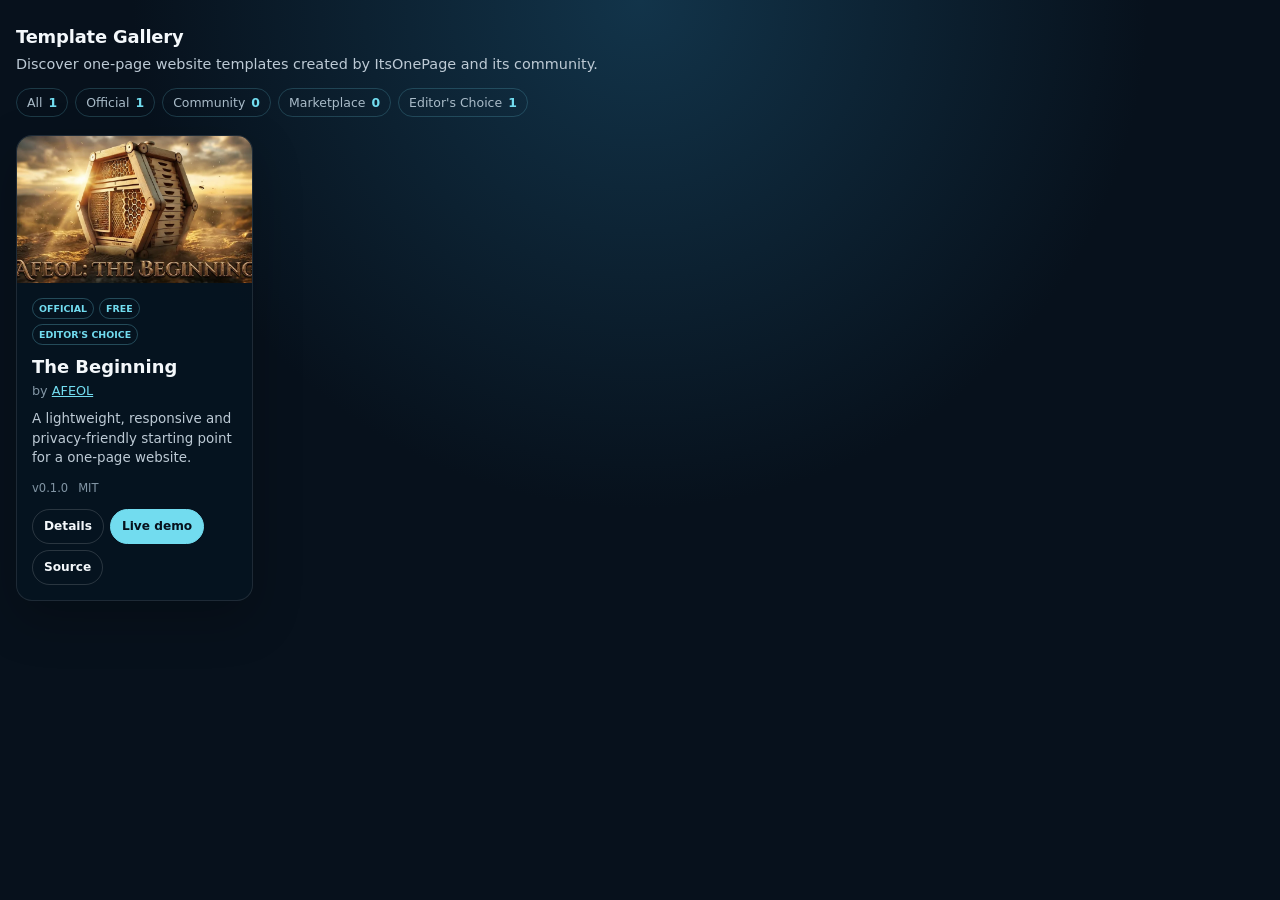
<file: templates/gallery/index.html>
<!doctype html>
<html lang="en">
  <head>
    <meta charset="utf-8">

    <meta
      name="viewport"
      content="width=device-width, initial-scale=1"
    >

    <title>ItsOnePage Template Gallery</title>

    <meta
      name="description"
      content="Discover official, community and marketplace one-page website templates."
    >

    <meta
      name="robots"
      content="noindex, nofollow"
    >

    <meta
      name="theme-color"
      content="#07111c"
    >

    <style>
      :root {
        color-scheme: dark;
        font-family:
          Inter,
          ui-sans-serif,
          system-ui,
          -apple-system,
          BlinkMacSystemFont,
          "Segoe UI",
          sans-serif;
        background: #07111c;
        color: #f4f8fb;
      }

      * {
        box-sizing: border-box;
      }

      html {
        min-height: 100%;
        background: #07111c;
      }

      body {
        min-height: 100vh;
        margin: 0;
        background:
          radial-gradient(
            circle at top,
            #12344a,
            #07111c 46%
          );
      }

      main {
        width: min(
          1280px,
          calc(100% - 32px)
        );
        margin: 0 auto;
        padding: 26px 0 48px;
      }

      header {
        max-width: 760px;
        margin-bottom: 18px;
      }

      h1 {
        margin: 0 0 6px;
        font-size: 1.12rem;
        line-height: 1.25;
        letter-spacing: -0.01em;
      }

      header > p {
        margin: 0;
        color: #bdcad5;
        font-size: 0.9rem;
        line-height: 1.5;
      }

      .stats {
        display: flex;
        flex-wrap: wrap;
        gap: 7px;
        margin-top: 12px;
      }

      .stat {
        display: inline-flex;
        gap: 6px;
        align-items: center;
        padding: 6px 10px;
        border: 1px solid
          rgb(114 220 239 / 20%);
        border-radius: 999px;
        color: #a9bbc8;
        font-size: 0.78rem;
      }

      .stat strong {
        color: #72dcef;
      }

      .gallery {
        display: grid;
        grid-template-columns:
          repeat(
            auto-fill,
            minmax(220px, 1fr)
          );
        gap: 16px;
        align-items: start;
      }

      .card {
        overflow: hidden;
        border: 1px solid
          rgb(255 255 255 / 10%);
        border-radius: 16px;
        background:
          rgb(6 20 32 / 88%);
        box-shadow:
          0 18px 50px
          rgb(0 0 0 / 24%);
        transition:
          border-color 160ms ease,
          box-shadow 160ms ease;
      }

      .card:hover {
        border-color:
          rgb(114 220 239 / 30%);
        box-shadow:
          0 20px 55px
          rgb(0 0 0 / 30%);
      }

      .media-link,
      .card-placeholder {
        display: block;
        width: 100%;
        aspect-ratio: 16 / 10;
        overflow: hidden;
        color: inherit;
        text-decoration: none;
      }

      .card-image {
        display: block;
        width: 100%;
        height: 100%;
        object-fit: cover;
        transition:
          transform 220ms ease;
      }

      .card:hover .card-image {
        transform: scale(1.025);
      }

      .card-placeholder {
        display: grid;
        place-content: center;
        gap: 8px;
        padding: 22px;
        background:
          linear-gradient(
            135deg,
            #15394e,
            #091723
          );
        text-align: center;
      }

      .card-placeholder strong {
        font-size: 1.4rem;
      }

      .card-placeholder small,
      .placeholder-label {
        color: #9fb2c0;
      }

      .placeholder-label {
        font-size: 0.66rem;
        font-weight: 700;
        letter-spacing: 0.12em;
        text-transform: uppercase;
      }

      .card-content {
        padding: 15px;
      }

      .badges {
        display: flex;
        flex-wrap: wrap;
        gap: 5px;
        margin-bottom: 11px;
      }

      .badges span {
        padding: 4px 6px;
        border: 1px solid
          rgb(114 220 239 / 28%);
        border-radius: 999px;
        color: #72dcef;
        font-size: 0.59rem;
        font-weight: 700;
        text-transform: uppercase;
      }

      h2 {
        margin: 0;
        font-size: 1.12rem;
        line-height: 1.25;
      }

      h2 a {
        color: #f4f8fb;
        text-decoration: none;
      }

      h2 a:hover {
        color: #72dcef;
      }

      .author {
        margin: 5px 0 11px;
        color: #8295a4;
        font-size: 0.8rem;
      }

      .author-link {
        color: #72dcef;
      }

      .description {
        display: -webkit-box;
        min-height: 4.35em;
        margin: 0 0 13px;
        overflow: hidden;
        color: #bdcad5;
        font-size: 0.84rem;
        line-height: 1.45;
        -webkit-box-orient: vertical;
        -webkit-line-clamp: 3;
      }

      .metadata {
        display: flex;
        flex-wrap: wrap;
        gap: 10px;
        margin-bottom: 14px;
        color: #8295a4;
        font-size: 0.72rem;
      }

      .actions {
        display: flex;
        flex-wrap: wrap;
        gap: 6px;
      }

      .button {
        display: inline-flex;
        min-height: 35px;
        align-items: center;
        justify-content: center;
        padding: 0 11px;
        border: 1px solid
          rgb(255 255 255 / 15%);
        border-radius: 999px;
        color: #f4f8fb;
        font-size: 0.76rem;
        font-weight: 700;
        text-decoration: none;
      }

      .button:hover {
        border-color: #72dcef;
      }

      .button-primary {
        border-color: #72dcef;
        background: #72dcef;
        color: #07111c;
      }

      .button:focus-visible,
      .media-link:focus-visible,
      h2 a:focus-visible {
        outline: 2px solid #72dcef;
        outline-offset: 3px;
      }

      @media (min-width: 1200px) {
        .gallery {
          grid-template-columns:
            repeat(5, minmax(0, 1fr));
        }
      }

      @media (
        min-width: 760px
      ) and (
        max-width: 1199px
      ) {
        .gallery {
          grid-template-columns:
            repeat(3, minmax(0, 1fr));
        }
      }

      @media (
        min-width: 480px
      ) and (
        max-width: 759px
      ) {
        .gallery {
          grid-template-columns:
            repeat(2, minmax(0, 1fr));
        }
      }

      @media (max-width: 479px) {
        main {
          width: min(
            100% - 20px,
            440px
          );
          padding: 22px 0 40px;
        }

        header {
          margin-bottom: 16px;
        }

        h1 {
          font-size: 1.12rem;
        }

        .gallery {
          grid-template-columns: 1fr;
        }

        .description {
          min-height: auto;
        }
      }

      @media (
        prefers-reduced-motion: reduce
      ) {
        .card,
        .card-image {
          transition: none;
        }

        .card:hover .card-image {
          transform: none;
        }
      }
    </style>
  </head>

  <body>
    <main>
      <header>
        <h1>Template Gallery</h1>

        <p>
          Discover one-page website templates created by
          ItsOnePage and its community.
        </p>

        <div
          class="stats"
          aria-label="Template statistics"
        >
          
    <span class="stat">
      All
      <strong>1</strong>
    </span>
  
    <span class="stat">
      Official
      <strong>1</strong>
    </span>
  
    <span class="stat">
      Community
      <strong>0</strong>
    </span>
  
    <span class="stat">
      Marketplace
      <strong>0</strong>
    </span>
  
    <span class="stat">
      Editor&#039;s Choice
      <strong>1</strong>
    </span>
  
        </div>
      </header>

      <section
        class="gallery"
        aria-label="Available templates"
      >
        
    <article class="card">
      
      <a
        class="media-link"
        href="/templates/official/beginning/"
        aria-label="Open The Beginning"
      >
        <img
          class="card-image"
          src="/templates/official/beginning/previews/thumbnail.webp"
          alt="The Beginning template preview"
          loading="lazy"
          decoding="async"
        >
      </a>
    

      <div class="card-content">
        <div class="badges">
          <span>official</span>
          <span>free</span>
          <span>Editor&#039;s Choice</span>
        </div>

        <h2>
          <a href="/templates/official/beginning/">
            The Beginning
          </a>
        </h2>

        <p class="author">
          by 
      <a
        class="author-link"
        href="https://afeol.com/"
        target="_blank"
        rel="noopener noreferrer"
      >
        AFEOL
      </a>
    
        </p>

        <p class="description">
          A lightweight, responsive and privacy-friendly starting point for a one-page website.
        </p>

        <div class="metadata">
          <span>v0.1.0</span>
          <span>MIT</span>
        </div>

        <div class="actions">
          
      <a
        class="button"
        href="/templates/official/beginning/"
      >
        Details
      </a>
    
        <a
          class="button button-primary"
          href="https://beta-transparent.itsonepage.pages.dev/"
          target="_blank"
          rel="noopener noreferrer"
        >
          Live demo
        </a>
      
        <a
          class="button"
          href="https://github.com/AfeolOrg/ItsOnePage"
          target="_blank"
          rel="noopener noreferrer"
        >
          Source
        </a>
      
        </div>
      </div>
    </article>
  
      </section>
    </main>
  </body>
</html>
</file>
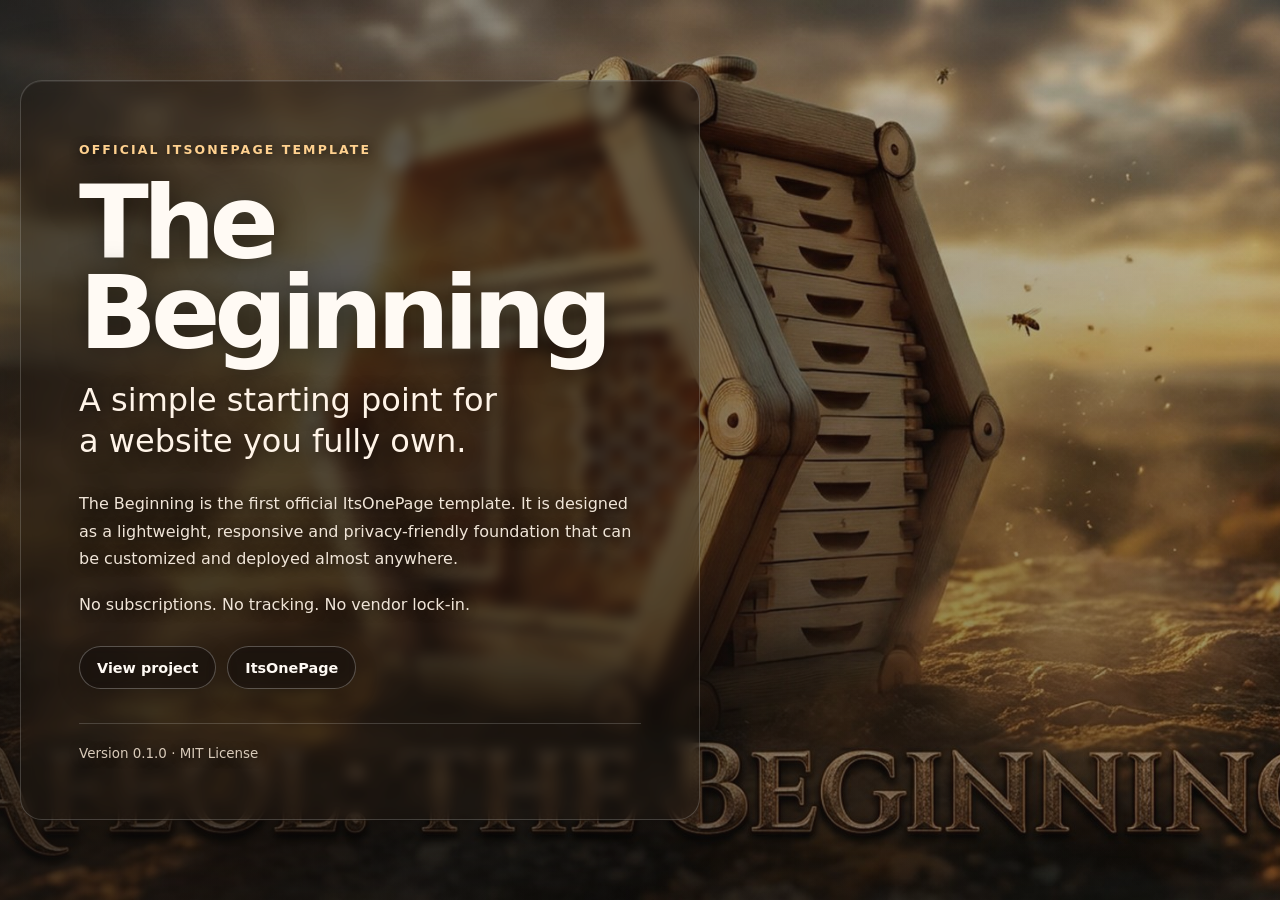
<file: templates/official/beginning/index.html>
<!doctype html>
<html lang="en">
  <head>
    <meta charset="utf-8">

    <meta
      name="viewport"
      content="width=device-width, initial-scale=1"
    >

    <title>The Beginning</title>

    <meta
      name="description"
      content="The Beginning is the first official ItsOnePage template."
    >

    <meta
      name="robots"
      content="noindex, nofollow, noarchive, nosnippet, noimageindex"
    >

    <meta
      name="googlebot"
      content="noindex, nofollow, noarchive, nosnippet, noimageindex"
    >

    <meta
      name="bingbot"
      content="noindex, nofollow, noarchive, nosnippet, noimageindex"
    >

    <meta
      name="theme-color"
      content="#120f0d"
    >

    <meta
      name="color-scheme"
      content="dark"
    >

    <style>
      :root {
        color-scheme: dark;
        font-family:
          Inter,
          ui-sans-serif,
          system-ui,
          -apple-system,
          BlinkMacSystemFont,
          "Segoe UI",
          sans-serif;
        background: #120f0d;
        color: #fffaf4;
      }

      * {
        box-sizing: border-box;
      }

      html {
        min-height: 100%;
        background: #120f0d;
      }

      body {
        min-height: 100vh;
        min-height: 100svh;
        margin: 0;
        overflow-x: hidden;
        background: #120f0d;
        color: #fffaf4;
      }

      .wallpaper {
        position: fixed;
        z-index: 0;
        inset: 0;
        background-image:
          url("./background-desktop.jpg");
        background-position:
          center bottom;
        background-size:
          cover;
        background-repeat:
          no-repeat;
        pointer-events: none;
      }

      .wallpaper::after {
        position: absolute;
        inset: 0;
        content: "";
        background:
          linear-gradient(
            90deg,
            rgb(18 15 13 / 56%) 0%,
            rgb(18 15 13 / 30%) 48%,
            rgb(18 15 13 / 14%) 100%
          ),
          linear-gradient(
            180deg,
            rgb(18 15 13 / 6%) 0%,
            rgb(18 15 13 / 40%) 100%
          );
      }

      .page {
        position: relative;
        z-index: 1;
        display: flex;
        width: min(
          1320px,
          calc(100% - 40px)
        );
        min-height: 100vh;
        min-height: 100svh;
        margin: 0 auto;
        align-items: center;
        padding: 42px 0;
      }

      main {
        width: min(
          680px,
          100%
        );
        padding: clamp(
          30px,
          5vw,
          58px
        );
        border: 1px solid
          rgb(255 255 255 / 18%);
        border-radius: 22px;
        background:
          rgb(24 18 14 / 40%);
        box-shadow:
          0 26px 80px
          rgb(0 0 0 / 34%),
          inset 0 1px 0
          rgb(255 255 255 / 8%);
        backdrop-filter: blur(7px);
        -webkit-backdrop-filter:
          blur(7px);
      }

      .eyebrow {
        margin: 0 0 18px;
        color: #ffd18f;
        font-size: 0.78rem;
        font-weight: 750;
        letter-spacing: 0.17em;
        text-transform: uppercase;
        text-shadow:
          0 1px 10px
          rgb(0 0 0 / 72%);
      }

      h1 {
        max-width: 620px;
        margin: 0 0 22px;
        font-size: clamp(
          3.5rem,
          8vw,
          7rem
        );
        line-height: 0.88;
        letter-spacing: -0.06em;
        text-wrap: balance;
        text-shadow:
          0 3px 30px
          rgb(0 0 0 / 52%);
      }

      .lead {
        max-width: 570px;
        margin: 0 0 28px;
        color: #fff4e8;
        font-size: clamp(
          1.35rem,
          3vw,
          2rem
        );
        line-height: 1.28;
        text-wrap: balance;
        text-shadow:
          0 2px 18px
          rgb(0 0 0 / 68%);
      }

      .copy {
        max-width: 590px;
      }

      p {
        margin: 0 0 18px;
        color: #f0e5d8;
        font-size: 1rem;
        line-height: 1.72;
        text-shadow:
          0 1px 12px
          rgb(0 0 0 / 74%);
      }

      .links {
        display: flex;
        flex-wrap: wrap;
        gap: 11px;
        margin-top: 28px;
      }

      a {
        display: inline-flex;
        min-height: 43px;
        align-items: center;
        justify-content: center;
        padding: 0 17px;
        border: 1px solid
          rgb(255 255 255 / 26%);
        border-radius: 999px;
        background:
          rgb(25 18 13 / 54%);
        color: #fffaf4;
        font-size: 0.9rem;
        font-weight: 700;
        text-decoration: none;
        box-shadow:
          0 8px 24px
          rgb(0 0 0 / 18%);
        backdrop-filter: blur(5px);
        -webkit-backdrop-filter:
          blur(5px);
      }

      a:hover {
        border-color: #ffd18f;
        background:
          rgb(255 209 143 / 14%);
      }

      a:focus-visible {
        outline: 2px solid #ffd18f;
        outline-offset: 4px;
      }

      footer {
        margin-top: 34px;
        padding-top: 22px;
        border-top: 1px solid
          rgb(255 255 255 / 17%);
        color: #d8cab9;
        font-size: 0.84rem;
        text-shadow:
          0 1px 10px
          rgb(0 0 0 / 70%);
      }

      @media (max-width: 1024px) {
        .wallpaper {
          background-image:
            url("./background-tablet.jpg");
          background-position:
            center bottom;
        }

        .wallpaper::after {
          background:
            linear-gradient(
              90deg,
              rgb(18 15 13 / 58%) 0%,
              rgb(18 15 13 / 34%) 62%,
              rgb(18 15 13 / 16%) 100%
            ),
            linear-gradient(
              180deg,
              rgb(18 15 13 / 8%) 0%,
              rgb(18 15 13 / 46%) 100%
            );
        }

        .page {
          width: min(
            900px,
            calc(100% - 32px)
          );
        }
      }

      @media (max-width: 640px) {
        .wallpaper {
          background-image:
            url("./background-mobile.jpg");
          background-position:
            center bottom;
        }

        .wallpaper::after {
          background:
            linear-gradient(
              180deg,
              rgb(18 15 13 / 10%) 0%,
              rgb(18 15 13 / 34%) 42%,
              rgb(18 15 13 / 82%) 100%
            );
        }

        .page {
          width: calc(100% - 20px);
          min-height: 100svh;
          align-items: flex-end;
          padding: 16px 0;
        }

        main {
          padding: 28px 22px;
          border-radius: 18px;
          background:
            rgb(24 18 14 / 58%);
          backdrop-filter: blur(6px);
          -webkit-backdrop-filter:
            blur(6px);
        }

        h1 {
          font-size: clamp(
            3.1rem,
            18vw,
            5.2rem
          );
        }

        .lead {
          font-size: 1.35rem;
        }

        .links {
          display: grid;
        }

        a {
          width: 100%;
        }
      }

      @media (
        prefers-reduced-transparency:
          reduce
      ) {
        main {
          background:
            rgb(24 18 14 / 92%);
          backdrop-filter: none;
          -webkit-backdrop-filter:
            none;
        }

        a {
          background: #211914;
          backdrop-filter: none;
          -webkit-backdrop-filter:
            none;
        }
      }
    </style>
  </head>

  <body>
    <div
      class="wallpaper"
      aria-hidden="true"
    ></div>

    <div class="page">
      <main>
        <p class="eyebrow">
          Official ItsOnePage Template
        </p>

        <h1>The Beginning</h1>

        <p class="lead">
          A simple starting point for a website you fully own.
        </p>

        <div class="copy">
          <p>
            The Beginning is the first official ItsOnePage
            template. It is designed as a lightweight,
            responsive and privacy-friendly foundation that can
            be customized and deployed almost anywhere.
          </p>

          <p>
            No subscriptions. No tracking. No vendor lock-in.
          </p>
        </div>

        <nav
          class="links"
          aria-label="Template links"
        >
          <a
            href="https://github.com/AfeolOrg/ItsOnePage"
            target="_blank"
            rel="noopener noreferrer"
          >
            View project
          </a>

          <a href="https://afeol.com/">
            ItsOnePage
          </a>
        </nav>

        <footer>
          Version 0.1.0 · MIT License
        </footer>
      </main>
    </div>
  </body>
</html>
</file>
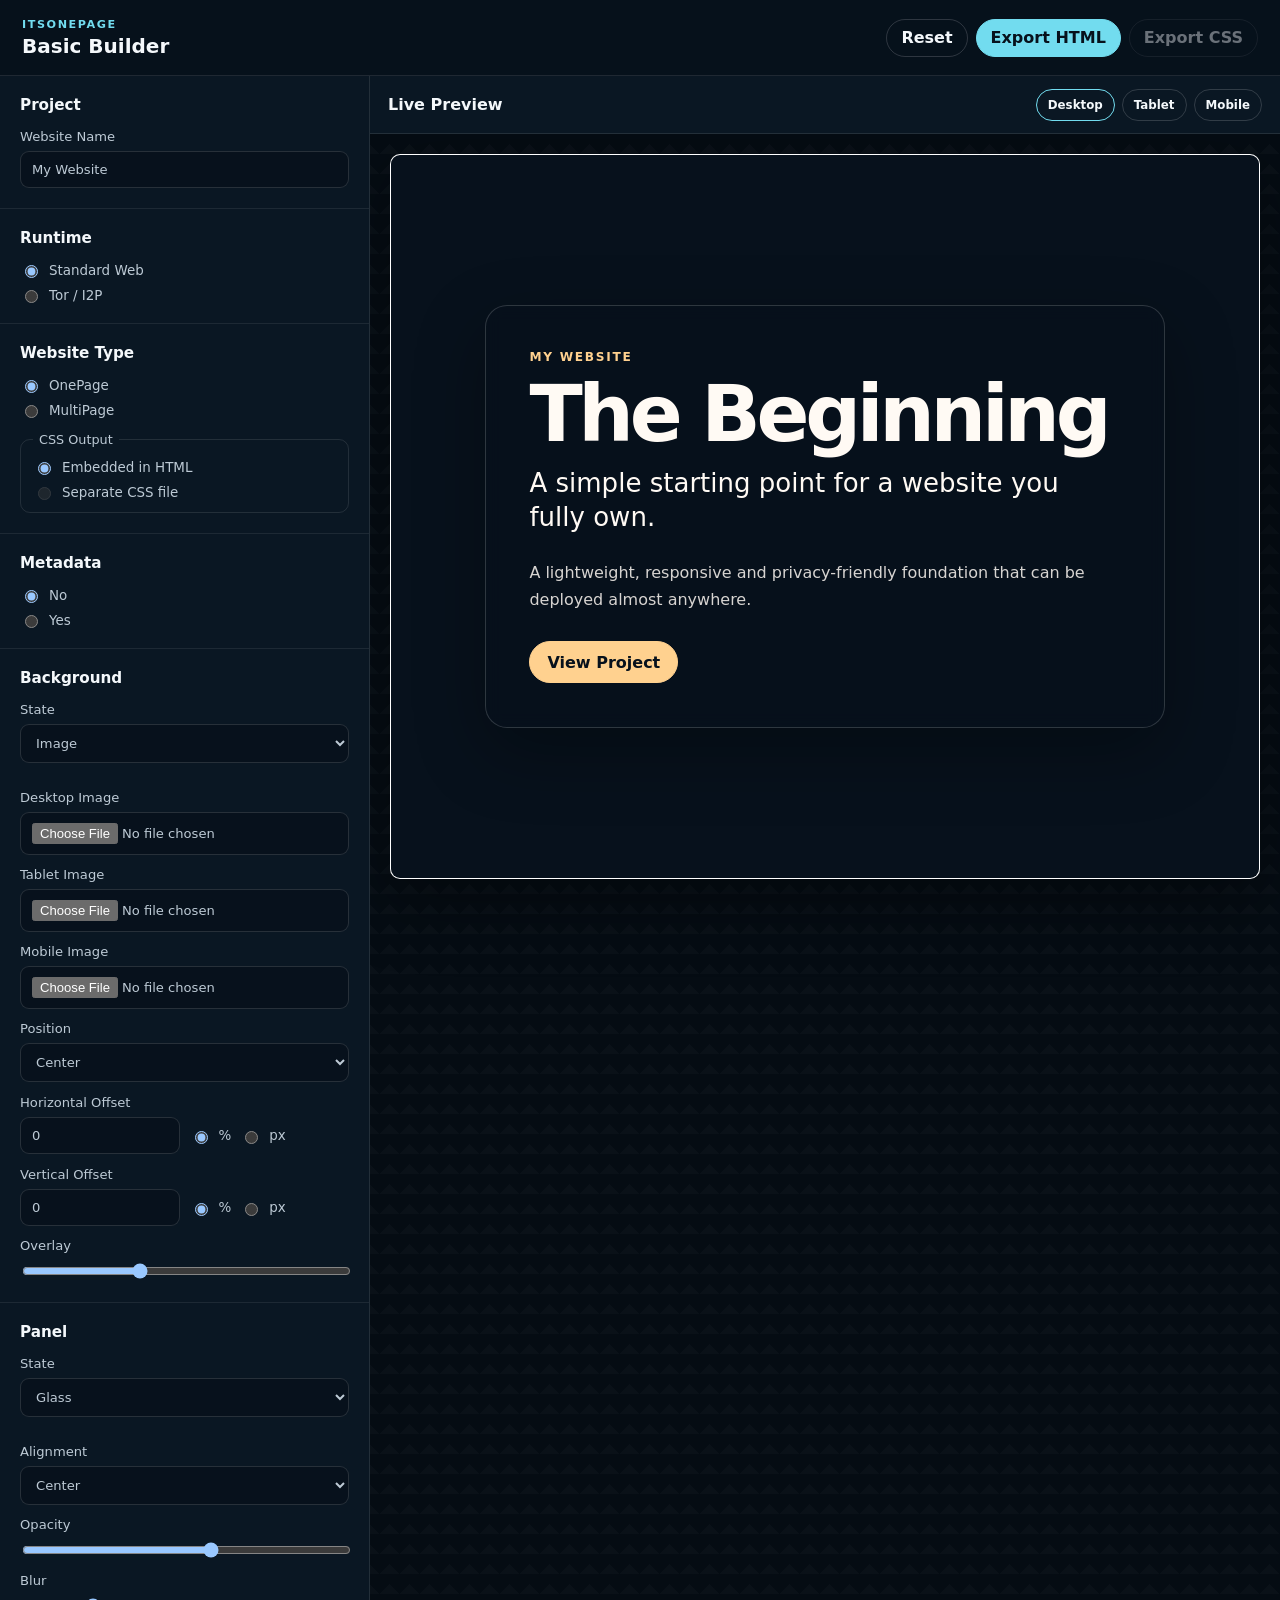
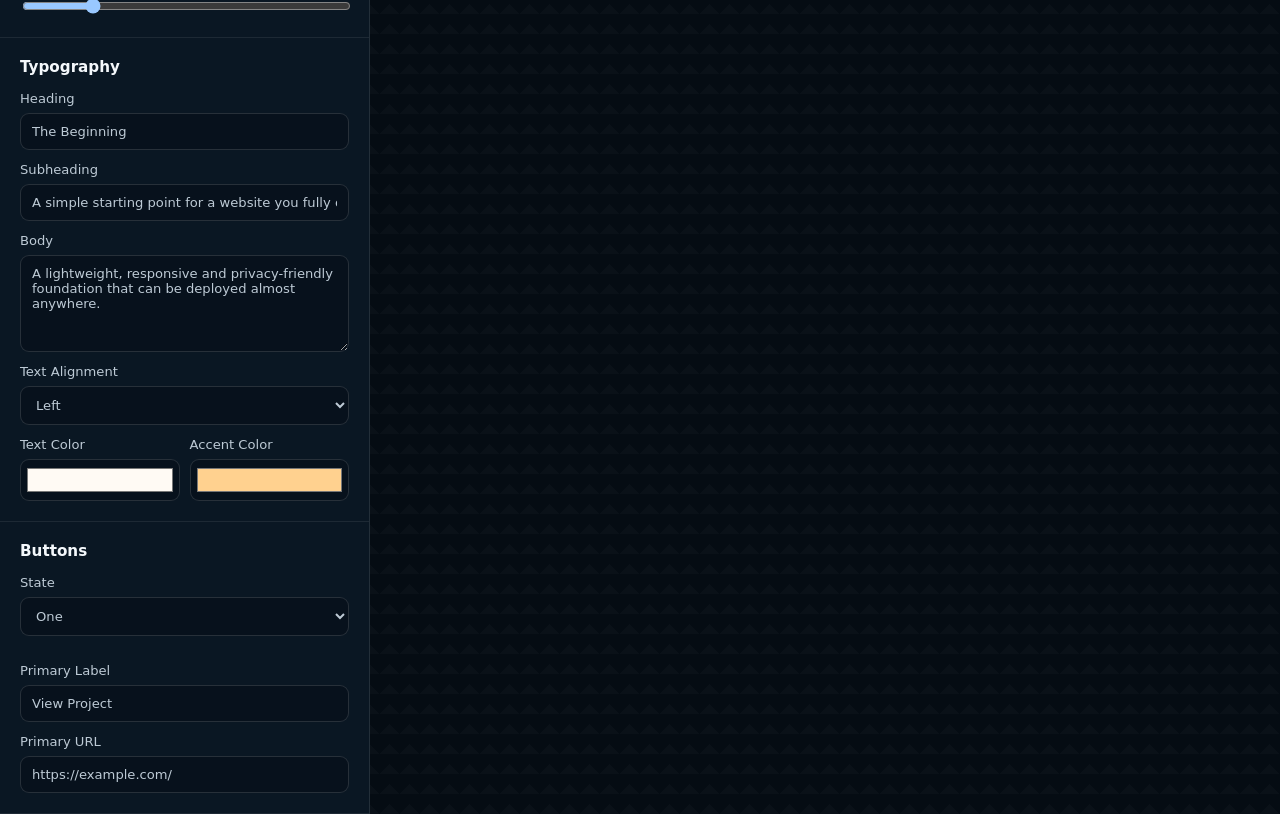
<file: templates/builder/mvp/builder.html>
<!doctype html>
<html lang="en">
  <head>
    <meta charset="utf-8">

    <meta
      name="viewport"
      content="width=device-width, initial-scale=1"
    >

    <title>ItsOnePage Basic Builder</title>

    <meta
      name="description"
      content="A browser-based static website generator."
    >

    <meta
      name="robots"
      content="noindex, nofollow"
    >

    <link
      rel="stylesheet"
      href="./builder.css"
    >
  </head>

  <body>
    <header class="app-header">
      <div>
        <p class="eyebrow">
          ItsOnePage
        </p>

        <h1>Basic Builder</h1>
      </div>

      <div class="header-actions">
        <button
          class="button"
          id="resetButton"
          type="button"
        >
          Reset
        </button>

        <button
          class="button button-primary"
          id="exportHtmlButton"
          type="button"
        >
          Export HTML
        </button>

        <button
          class="button"
          id="exportCssButton"
          type="button"
          disabled
        >
          Export CSS
        </button>
      </div>
    </header>

    <main class="workspace">
      <aside class="inspector">
        <form id="builderForm">
          <section class="control-section">
            <h2>Project</h2>

            <label class="field">
              <span>Website Name</span>

              <input
                id="siteName"
                type="text"
                value="My Website"
              >
            </label>
          </section>

          <section class="control-section">
            <h2>Runtime</h2>

            <div class="radio-group">
              <label>
                <input
                  type="radio"
                  name="runtime"
                  value="standard"
                  checked
                >
                Standard Web
              </label>

              <label>
                <input
                  type="radio"
                  name="runtime"
                  value="tor-i2p"
                >
                Tor / I2P
              </label>
            </div>

            <p
              class="notice"
              id="runtimeNotice"
              hidden
            >
              JavaScript, remote assets and public-web SEO are
              excluded from generated output.
            </p>
          </section>

          <section class="control-section">
            <h2>Website Type</h2>

            <div class="radio-group">
              <label>
                <input
                  type="radio"
                  name="websiteType"
                  value="onepage"
                  checked
                >
                OnePage
              </label>

              <label>
                <input
                  type="radio"
                  name="websiteType"
                  value="multipage"
                >
                MultiPage
              </label>
            </div>

            <fieldset id="cssModeFieldset">
              <legend>CSS Output</legend>

              <div class="radio-group">
                <label>
                  <input
                    type="radio"
                    name="cssMode"
                    value="embedded"
                    checked
                  >
                  Embedded in HTML
                </label>

                <label>
                  <input
                    type="radio"
                    name="cssMode"
                    value="separate"
                    disabled
                  >
                  Separate CSS file
                </label>
              </div>
            </fieldset>
          </section>

          <section class="control-section">
            <h2>Metadata</h2>

            <div class="radio-group">
              <label>
                <input
                  type="radio"
                  name="metadata"
                  value="no"
                  checked
                >
                No
              </label>

              <label>
                <input
                  type="radio"
                  name="metadata"
                  value="yes"
                >
                Yes
              </label>
            </div>

            <div
              class="dependent-controls"
              id="metadataControls"
              hidden
            >
              <label class="field">
                <span>Description</span>

                <textarea
                  id="siteDescription"
                  rows="3"
                >A simple website generated with ItsOnePage.</textarea>
              </label>

              <label class="field">
                <span>Author</span>

                <input
                  id="siteAuthor"
                  type="text"
                  value=""
                >
              </label>

              <label class="field">
                <span>Language</span>

                <input
                  id="siteLanguage"
                  type="text"
                  value="en"
                >
              </label>
            </div>
          </section>

          <section class="control-section">
            <h2>Background</h2>

            <label class="field">
              <span>State</span>

              <select id="backgroundState">
                <option value="none">None</option>
                <option value="color">Color</option>
                <option value="gradient">Gradient</option>
                <option value="image" selected>Image</option>
              </select>
            </label>

            <div
              class="dependent-controls"
              id="backgroundColorControls"
              hidden
            >
              <label class="field">
                <span>Color</span>

                <input
                  id="backgroundColor"
                  type="color"
                  value="#07111c"
                >
              </label>
            </div>

            <div
              class="dependent-controls"
              id="gradientControls"
              hidden
            >
              <label class="field">
                <span>Gradient Type</span>

                <select id="gradientType">
                  <option value="linear">Linear</option>
                  <option value="radial">Radial</option>
                </select>
              </label>

              <div class="field-row">
                <label class="field">
                  <span>Start</span>

                  <input
                    id="gradientStart"
                    type="color"
                    value="#12344a"
                  >
                </label>

                <label class="field">
                  <span>End</span>

                  <input
                    id="gradientEnd"
                    type="color"
                    value="#07111c"
                  >
                </label>
              </div>

              <label class="field">
                <span>Angle</span>

                <input
                  id="gradientAngle"
                  type="range"
                  min="0"
                  max="360"
                  value="135"
                >
              </label>
            </div>

            <div
              class="dependent-controls"
              id="backgroundImageControls"
            >
              <label class="field">
                <span>Desktop Image</span>

                <input
                  id="desktopImage"
                  type="file"
                  accept="image/*"
                >
              </label>

              <label class="field">
                <span>Tablet Image</span>

                <input
                  id="tabletImage"
                  type="file"
                  accept="image/*"
                >
              </label>

              <label class="field">
                <span>Mobile Image</span>

                <input
                  id="mobileImage"
                  type="file"
                  accept="image/*"
                >
              </label>

              <label class="field">
                <span>Position</span>

                <select id="backgroundPosition">
                  <option value="left top">Top Left</option>
                  <option value="center top">Top Center</option>
                  <option value="right top">Top Right</option>
                  <option value="left center">Center Left</option>
                  <option value="center center" selected>Center</option>
                  <option value="right center">Center Right</option>
                  <option value="left bottom">Bottom Left</option>
                  <option value="center bottom">Bottom Center</option>
                  <option value="right bottom">Bottom Right</option>
                </select>
              </label>

              <div class="offset-control">
                <span>Horizontal Offset</span>

                <div class="field-row">
                  <input
                    id="horizontalOffset"
                    type="number"
                    min="-100"
                    max="100"
                    value="0"
                  >

                  <div class="radio-group radio-inline">
                    <label>
                      <input
                        type="radio"
                        name="horizontalUnit"
                        value="%"
                        checked
                      >
                      %
                    </label>

                    <label>
                      <input
                        type="radio"
                        name="horizontalUnit"
                        value="px"
                      >
                      px
                    </label>
                  </div>
                </div>
              </div>

              <div class="offset-control">
                <span>Vertical Offset</span>

                <div class="field-row">
                  <input
                    id="verticalOffset"
                    type="number"
                    min="-100"
                    max="100"
                    value="0"
                  >

                  <div class="radio-group radio-inline">
                    <label>
                      <input
                        type="radio"
                        name="verticalUnit"
                        value="%"
                        checked
                      >
                      %
                    </label>

                    <label>
                      <input
                        type="radio"
                        name="verticalUnit"
                        value="px"
                      >
                      px
                    </label>
                  </div>
                </div>
              </div>

              <label class="field">
                <span>Overlay</span>

                <input
                  id="overlay"
                  type="range"
                  min="0"
                  max="100"
                  value="35"
                >
              </label>
            </div>
          </section>

          <section class="control-section">
            <h2>Panel</h2>

            <label class="field">
              <span>State</span>

              <select id="panelState">
                <option value="none">None</option>
                <option value="solid">Solid</option>
                <option value="glass" selected>Glass</option>
              </select>
            </label>

            <div
              class="dependent-controls"
              id="panelControls"
            >
              <label class="field">
                <span>Alignment</span>

                <select id="panelAlignment">
                  <option value="flex-start">Left</option>
                  <option value="center" selected>Center</option>
                  <option value="flex-end">Right</option>
                </select>
              </label>

              <label class="field">
                <span>Opacity</span>

                <input
                  id="panelOpacity"
                  type="range"
                  min="0"
                  max="100"
                  value="58"
                >
              </label>

              <label class="field">
                <span>Blur</span>

                <input
                  id="panelBlur"
                  type="range"
                  min="0"
                  max="40"
                  value="8"
                >
              </label>
            </div>
          </section>

          <section class="control-section">
            <h2>Typography</h2>

            <label class="field">
              <span>Heading</span>

              <input
                id="heading"
                type="text"
                value="The Beginning"
              >
            </label>

            <label class="field">
              <span>Subheading</span>

              <input
                id="subheading"
                type="text"
                value="A simple starting point for a website you fully own."
              >
            </label>

            <label class="field">
              <span>Body</span>

              <textarea
                id="bodyText"
                rows="5"
              >A lightweight, responsive and privacy-friendly foundation that can be deployed almost anywhere.</textarea>
            </label>

            <label class="field">
              <span>Text Alignment</span>

              <select id="textAlignment">
                <option value="left" selected>Left</option>
                <option value="center">Center</option>
                <option value="right">Right</option>
              </select>
            </label>

            <div class="field-row">
              <label class="field">
                <span>Text Color</span>

                <input
                  id="textColor"
                  type="color"
                  value="#fffaf4"
                >
              </label>

              <label class="field">
                <span>Accent Color</span>

                <input
                  id="accentColor"
                  type="color"
                  value="#ffd18f"
                >
              </label>
            </div>
          </section>

          <section class="control-section">
            <h2>Buttons</h2>

            <label class="field">
              <span>State</span>

              <select id="buttonsState">
                <option value="none">None</option>
                <option value="one" selected>One</option>
                <option value="two">Two</option>
              </select>
            </label>

            <div
              class="dependent-controls"
              id="primaryButtonControls"
            >
              <label class="field">
                <span>Primary Label</span>

                <input
                  id="primaryLabel"
                  type="text"
                  value="View Project"
                >
              </label>

              <label class="field">
                <span>Primary URL</span>

                <input
                  id="primaryUrl"
                  type="url"
                  value="https://example.com/"
                >
              </label>
            </div>

            <div
              class="dependent-controls"
              id="secondaryButtonControls"
              hidden
            >
              <label class="field">
                <span>Secondary Label</span>

                <input
                  id="secondaryLabel"
                  type="text"
                  value="Contact"
                >
              </label>

              <label class="field">
                <span>Secondary URL</span>

                <input
                  id="secondaryUrl"
                  type="url"
                  value="https://example.com/contact"
                >
              </label>
            </div>
          </section>
        </form>
      </aside>

      <section class="preview-area">
        <div class="preview-toolbar">
          <strong>Live Preview</strong>

          <div class="preview-sizes">
            <button
              class="preview-size is-active"
              type="button"
              data-preview-width="100%"
            >
              Desktop
            </button>

            <button
              class="preview-size"
              type="button"
              data-preview-width="768px"
            >
              Tablet
            </button>

            <button
              class="preview-size"
              type="button"
              data-preview-width="390px"
            >
              Mobile
            </button>
          </div>
        </div>

        <div class="preview-stage">
          <iframe
            id="previewFrame"
            title="Generated website preview"
          ></iframe>
        </div>
      </section>
    </main>

    <script src="./builder.js"></script>
  </body>
</html>
</file>
<file: templates/builder/mvp/builder.css>
:root {
  color-scheme: dark;
  font-family:
    Inter,
    ui-sans-serif,
    system-ui,
    -apple-system,
    BlinkMacSystemFont,
    "Segoe UI",
    sans-serif;
  background: #07111c;
  color: #f4f8fb;
}

* {
  box-sizing: border-box;
}

html,
body {
  min-height: 100%;
}

body {
  margin: 0;
  background: #07111c;
}

button,
input,
select,
textarea {
  font: inherit;
}

button,
input,
select,
textarea {
  color: inherit;
}

.app-header {
  position: sticky;
  z-index: 10;
  top: 0;
  display: flex;
  min-height: 76px;
  align-items: center;
  justify-content: space-between;
  gap: 20px;
  padding: 14px 22px;
  border-bottom: 1px solid rgb(255 255 255 / 10%);
  background: rgb(7 17 28 / 94%);
  backdrop-filter: blur(14px);
}

.app-header h1,
.app-header p {
  margin: 0;
}

.app-header h1 {
  font-size: 1.25rem;
}

.eyebrow {
  margin-bottom: 3px !important;
  color: #72dcef;
  font-size: 0.7rem;
  font-weight: 800;
  letter-spacing: 0.14em;
  text-transform: uppercase;
}

.header-actions {
  display: flex;
  flex-wrap: wrap;
  gap: 8px;
}

.button,
.preview-size {
  min-height: 38px;
  padding: 0 14px;
  border: 1px solid rgb(255 255 255 / 16%);
  border-radius: 999px;
  background: transparent;
  cursor: pointer;
  font-weight: 700;
}

.button:hover,
.preview-size:hover,
.preview-size.is-active {
  border-color: #72dcef;
}

.button-primary {
  border-color: #72dcef;
  background: #72dcef;
  color: #07111c;
}

button:disabled,
input:disabled {
  cursor: not-allowed;
  opacity: 0.42;
}

.workspace {
  display: grid;
  grid-template-columns: minmax(300px, 370px) 1fr;
  min-height: calc(100vh - 76px);
}

.inspector {
  overflow-y: auto;
  border-right: 1px solid rgb(255 255 255 / 10%);
  background: #0a1723;
}

.control-section {
  padding: 20px;
  border-bottom: 1px solid rgb(255 255 255 / 8%);
}

.control-section h2 {
  margin: 0 0 15px;
  font-size: 0.95rem;
}

.field {
  display: grid;
  gap: 7px;
  margin-top: 12px;
  color: #bdcad5;
  font-size: 0.82rem;
}

.field-row {
  display: grid;
  grid-template-columns: repeat(2, minmax(0, 1fr));
  gap: 10px;
}

input,
select,
textarea {
  width: 100%;
  border: 1px solid rgb(255 255 255 / 13%);
  border-radius: 9px;
  outline: none;
  background: #07111c;
}

input:not([type="radio"]):not([type="color"]):not([type="range"]),
select,
textarea {
  padding: 10px 11px;
}

input[type="color"] {
  min-height: 42px;
  padding: 4px;
}

input:focus,
select:focus,
textarea:focus {
  border-color: #72dcef;
}

textarea {
  resize: vertical;
}

fieldset {
  margin: 14px 0 0;
  padding: 12px;
  border: 1px solid rgb(255 255 255 / 10%);
  border-radius: 10px;
}

legend {
  padding: 0 6px;
  color: #bdcad5;
  font-size: 0.8rem;
}

.radio-group {
  display: grid;
  gap: 9px;
}

.radio-group label {
  display: flex;
  align-items: center;
  gap: 8px;
  color: #bdcad5;
  font-size: 0.84rem;
}

.radio-group input {
  width: auto;
}

.radio-inline {
  display: flex;
  align-items: center;
}

.dependent-controls {
  margin-top: 13px;
  padding-top: 2px;
}

.offset-control {
  display: grid;
  gap: 7px;
  margin-top: 13px;
  color: #bdcad5;
  font-size: 0.82rem;
}

.notice {
  margin: 12px 0 0;
  padding: 10px;
  border: 1px solid rgb(255 209 143 / 24%);
  border-radius: 9px;
  background: rgb(255 209 143 / 7%);
  color: #ffd18f;
  font-size: 0.78rem;
  line-height: 1.5;
}

.preview-area {
  display: grid;
  min-width: 0;
  grid-template-rows: auto 1fr;
}

.preview-toolbar {
  display: flex;
  min-height: 58px;
  align-items: center;
  justify-content: space-between;
  gap: 14px;
  padding: 10px 18px;
  border-bottom: 1px solid rgb(255 255 255 / 10%);
  background: #0a1723;
}

.preview-sizes {
  display: flex;
  flex-wrap: wrap;
  gap: 7px;
}

.preview-size {
  min-height: 32px;
  padding: 0 11px;
  font-size: 0.74rem;
}

.preview-stage {
  display: flex;
  min-height: 620px;
  align-items: flex-start;
  justify-content: center;
  overflow: auto;
  padding: 20px;
  background:
    linear-gradient(
      45deg,
      rgb(255 255 255 / 2%) 25%,
      transparent 25%
    ),
    linear-gradient(
      -45deg,
      rgb(255 255 255 / 2%) 25%,
      transparent 25%
    ),
    #050c13;
  background-size: 20px 20px;
}

iframe {
  width: 100%;
  min-height: calc(100vh - 175px);
  border: 1px solid rgb(255 255 255 / 14%);
  border-radius: 10px;
  background: #fff;
  box-shadow: 0 20px 70px rgb(0 0 0 / 35%);
  transition: width 180ms ease;
}

[hidden] {
  display: none !important;
}

@media (max-width: 920px) {
  .workspace {
    grid-template-columns: 1fr;
  }

  .inspector {
    max-height: none;
    border-right: 0;
  }

  .preview-area {
    min-height: 720px;
  }
}

@media (max-width: 580px) {
  .app-header,
  .preview-toolbar {
    align-items: flex-start;
    flex-direction: column;
  }

  .field-row {
    grid-template-columns: 1fr;
  }

  .header-actions {
    width: 100%;
  }

  .header-actions .button {
    flex: 1;
  }
}
</file>
